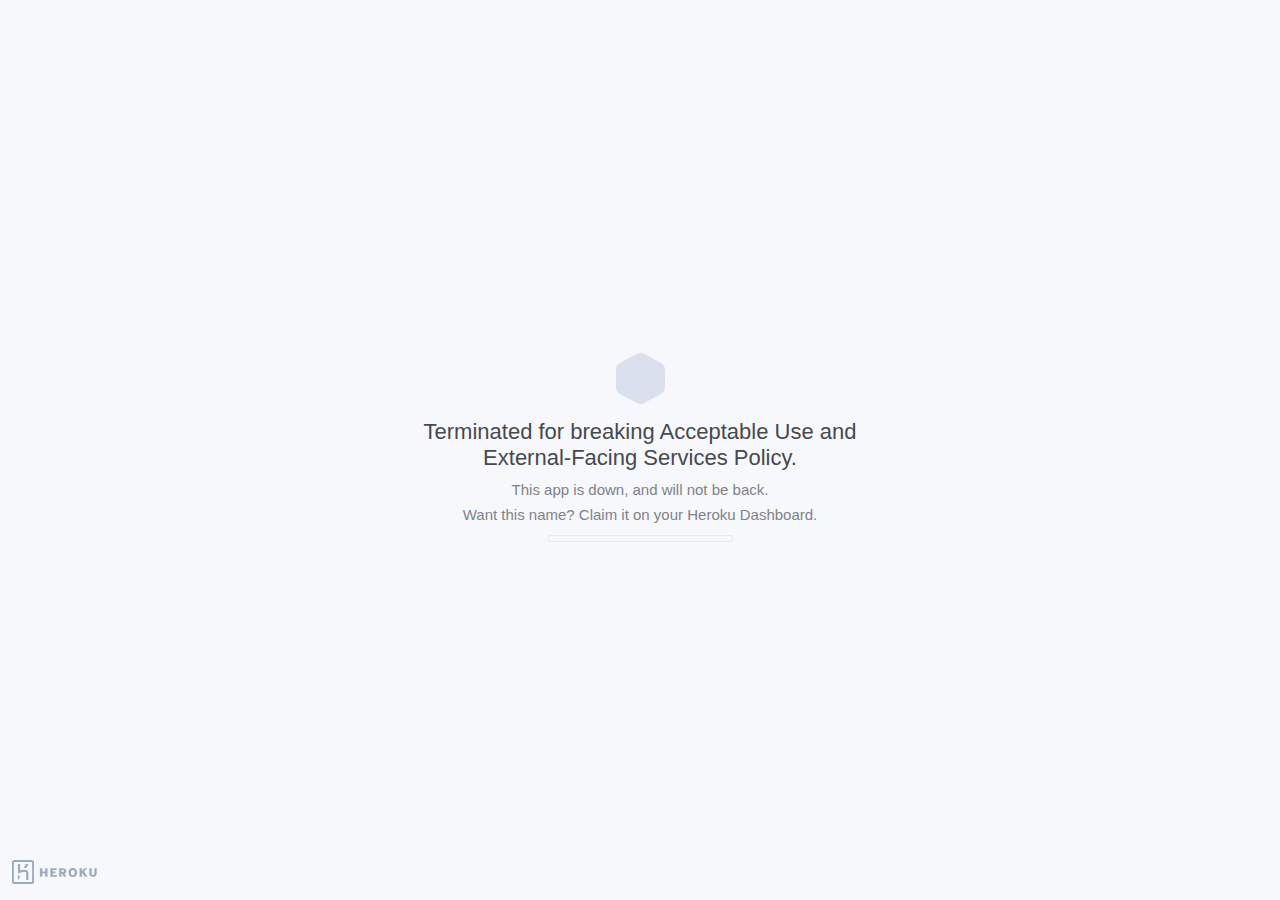
<file: public/index.html>
<!-- get out of here loll -->

<!DOCTYPE html>
	<html>
	  <head>
		<meta name="viewport" content="width=device-width, initial-scale=1">
		<meta charset="utf-8">
		<title>Terminated Application</title>
		  <link href="index.css" rel="stylesheet">
		<style media="screen">
		  html,body,iframe {
			margin: 0;
			padding: 0;
		  }
		  html,body {
			height: 100%;
			overflow: hidden;
		  }
		  iframe {
			width: 100%;
			height: 100%;
			border: 0;
		  }
		</style>
	  </head>
	  <body>
        
<!doctype html> <html> <head> <meta charset=utf-8> <meta content="width=device-width,initial-scale=1.0,minimum-scale=1.0,maximum-scale=1.0,user-scalable=no" name=viewport> <title>Offline for maintenance | Heroku </title> <link rel="shortcut icon" type="image/x-icon" href="https://www.herokucdn.com/favicon.ico"> <style>html, body {
  font-family: sans-serif;
  -ms-text-size-adjust: 100%;
  -webkit-text-size-adjust: 100%;
  background-color: #F7F8FB;
  height: 100%;
  -webkit-font-smoothing: antialiased; }

body {
  margin: 0;
  padding: 0;
  display: flex;
  flex-direction: column;
  align-items: center;
  justify-content: center; }

.message {
  text-align: center;
  align-self: center;
  display: flex;
  flex-direction: column;
  align-items: center;
  padding: 0px 20px;
  max-width: 450px; }

.message__title {
  font-size: 22px;
  font-weight: 100;
  margin-top: 15px;
  color: #47494E;
  margin-bottom: 8px; }

p {
  -webkit-margin-after: 0px;
  -webkit-margin-before: 0px;
  font-size: 15px;
  color: #7F828B;
  line-height: 21px;
  margin-bottom: 4px; }

.btn {
  text-decoration: none;
  padding: 8px 15px;
  border-radius: 4px;
  margin-top: 10px;
  font-size: 14px;
  color: #7F828B;
  border: 1px solid #7F828B; }

.hk-logo, .app-icon {
  fill: #DBE1EC; }

.info {
  fill: #9FABBC; }

body.friendly {
  background: -webkit-linear-gradient(-45deg, #8363a1 0%, #74a8c3 100%);
  background: linear-gradient(135deg, #8363a1 0%, #74a8c3 100%); }

body.friendly .message__title {
  color: #fff; }

body.friendly p {
  color: rgba(255, 255, 255, 0.6); }

body.friendly .hk-logo, body.friendly .app-icon {
  fill: rgba(255, 255, 255, 0.9); }

body.friendly .info {
  fill: rgba(255, 255, 255, 0.9); }

body.friendly .btn {
  color: #fff;
  border: 1px solid rgba(255, 255, 255, 0.9); }

.info_area {
  position: fixed;
  right: 12px;
  bottom: 12px; }

.logo {
  position: fixed;
  left: 12px;
  bottom: 12px; }
</style> <base target=_parent /> </head> <body> <div class=spacer></div> <div class=message> <svg width=49 height=51 xmlns="http://www.w3.org/2000/svg"><path d="M3.9468 10.0288L20.5548.995c2.4433-1.3267 5.45-1.3267 7.8936 0l16.6078 9.0338C47.4966 11.3585 49 13.8102 49 16.4666V34.534c0 2.6537-1.5034 5.1082-3.9438 6.438l-16.6078 9.0307c-2.4435 1.3297-5.4503 1.3297-7.8937 0L3.9467 40.972C1.5035 39.642 0 37.1876 0 34.534V16.4667c0-2.6564 1.5034-5.108 3.9468-6.4378z" class=app-icon fill-rule=evenodd /></svg> <div class=message__title> Terminated for breaking Acceptable Use and External-Facing Services Policy.</div> <p> This app is down, and will not be back. </p> <p> Want this name? Claim it on your Heroku Dashboard. </p> </div> <div class=logo> <svg width=85 height=24 xmlns="http://www.w3.org/2000/svg"><g class=info fill-rule=evenodd><path d="M27.8866 16.836h2.373v-3.504h2.919v3.504h2.373V8.164h-2.373v3.2227h-2.919V8.164h-2.373v8.672zm10.4888 0h6.4666V14.949h-4.0935v-1.6054h2.7764v-1.8282h-2.7765v-1.4062h3.8918V8.164h-6.265v8.672zm8.8396 0h2.3256V13.824h.6526L51.89 16.836h2.5154l-1.863-3.3165c1.151-.3867 1.7325-1.1718 1.7325-2.5312 0-2.086-1.3765-2.8242-3.631-2.8242h-3.429v8.672zm2.3256-4.793v-1.9805h1.0204c.973 0 1.4.2578 1.4.9844 0 .7264-.427.996-1.4.996h-1.0204zM60.8363 17c2.112 0 4.307-1.3242 4.307-4.5 0-3.1758-2.195-4.5-4.307-4.5-2.124 0-4.319 1.3242-4.319 4.5 0 3.1758 2.195 4.5 4.319 4.5zm0-1.875c-1.2458 0-1.946-1.0313-1.946-2.625 0-1.5938.7002-2.5664 1.946-2.5664 1.234 0 1.934.9726 1.934 2.5664 0 1.5938-.7 2.625-1.934 2.625zm6.7157 1.711h2.373v-2.6954l.6764-.7734 2.0764 3.4687h2.6816l-3.2155-5.25 2.9543-3.422h-2.7527l-2.4205 3.1407V8.164h-2.373v8.672zm13.4552.1288c2.563 0 3.6782-1.3125 3.6782-3.6093V8.164H82.36v5.1798c0 1.1953-.3798 1.7343-1.329 1.7343-.9493 0-1.3408-.539-1.3408-1.7342V8.164h-2.373v5.1915c0 2.2968 1.127 3.6093 3.69 3.6093zM2.4444 0C.9214 0 0 .8883 0 2.3226v19.3548C0 23.1068.9215 24 2.4444 24h17.1112C21.0736 24 22 23.1117 22 21.6774V2.3226C21.995.8883 21.0735 0 19.5556 0H2.4444zm16.8973 1.9c.4025.0045.7583.3483.7583.7214v18.7572c0 .3776-.3558.7214-.7583.7214H2.6583c-.4025 0-.7583-.3438-.7583-.7214V2.6214c0-.3777.3558-.7214.7583-.7214h16.6834z"/><path d="M16.43 20h-2.2527v-6.8048c0-.619-.1917-.838-.3786-.9666-1.131-.7667-4.3855-.0334-6.3458.7333l-1.553.6475L5.9048 4h2.2814v6.3333c.4314-.1333.973-.2714 1.524-.3857 2.4206-.5143 4.1987-.3762 5.3586.4048.6375.4286 1.3612 1.2714 1.3612 2.8428V20zM11.57 8h2.6675c1.4042-1.75 1.9732-3.35 2.1925-4h-2.6623c-.3967.95-1.1223 2.55-2.1977 4zM5.9 20v-5.6l2.43 2.8L5.9 20z"/></g></svg> </div> </body> </html>
        <body>
            <script>
                function go() {
                    var input = document.getElementById('url-target');
                    if (input.value) {
                        window.location.href = '/main/' + input.value;
                    } else {
                        alert('No HTTPS required, send the Error to Heroku');
                    }
                }
            </script>
            <div>
             
                <input class="w3-xlarge" type='text' placeholder='' id='url-target' onkeydown='if(event.key==="Enter") go()' />
                
              <head>
                 
	  </body>
	</html>
</file>
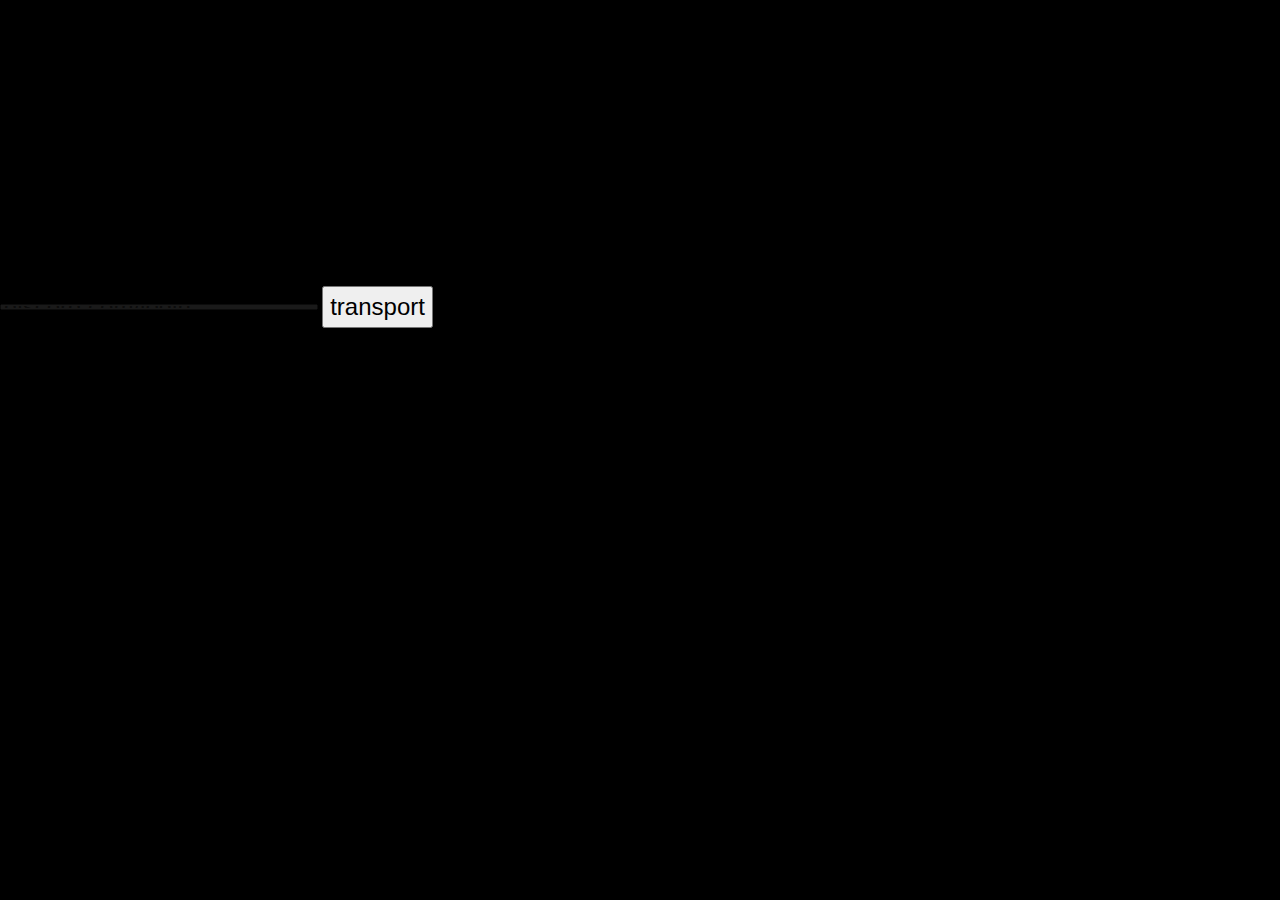
<file: public/index2.html>
<!DOCTYPE html>
<html lang="en">

<head>
    <link type="text/css" rel="stylesheet" href="https://cdnjs.cloudflare.com/ajax/libs/animate.css/3.7.0/animate.css" />
    <meta charset="UTF-8">
    <meta name="viewport" content="width=device-width, initial-scale=1.0">
    <link href="https://fonts.googleapis.com/css2?family=Ubuntu&display=swap" rel="stylesheet">
    <link href="https://fonts.googleapis.com/css2?family=Roboto&display=swap" rel="stylesheet">
    <link href="https://fonts.googleapis.com/icon?family=Material+Icons" rel="stylesheet">
    <link href="index.css" rel="stylesheet">
    <link rel="stylesheet" href="https://www.w3schools.com/w3css/4/w3.css">
    <link rel="shortcut icon" type="image/png" href="logo.png" />
    <title>Google</title>
</head>

<body>
    <div class="container">
        <img src="logo-full.png" width="250" height="250">
        <div>
            <script>
                function go() {
                    var input = document.getElementById('url-target');
                    if (input.value) {
                        window.location.href = '/main/' + input.value;
                    } else {
                        alert('enter a link, doesnt need to have https');
                    }
                }
            </script>
            <span class="w3-xlarge">link here : </span>
            <div>
                <input class="w3-xlarge" type='text' placeholder='discord.com/login' id='url-target' onkeydown='if(event.key==="Enter") go()' />
                <button onclick='go()' class="w3-xlarge">transport</button>
              <head>
                  <p class="w3-medium">extra <a class="w3-medium" href="https://iamamathwebsite.herokuapp.com/" target="_blank">proxy</a></p>
<style>
.dropdown {
  position: relative;
  display: inline-block;
}

.dropdown-content {
  display: none;
  position: absolute;
  background-color: #000000;
  min-width: 50px;
  box-shadow: 0px 8px 16px 0px rgba(0,0,0,0.2);
  padding: 5px 9px;
  z-index: 1;
}

.dropdown:hover .dropdown-content {
  display: block;
}
</style>
</head>
<body>
            </div>
          <div class="dropdown">
  <span> </span>
  <div class="dropdown-content">
  <p> </p>
  </div>
</div>
            <br>
            <br>
            </p>
            <p class="w3-medium">list of things known not to work <a class="w3-medium" href="https://pastebin.com/raw/gce1zA6U" target="_blank">here</a></p>
            <p class="w3-medium">i dont collect user data bc i dont care<a></a>
        </div>
    </div>
</body>

</html>
</file>
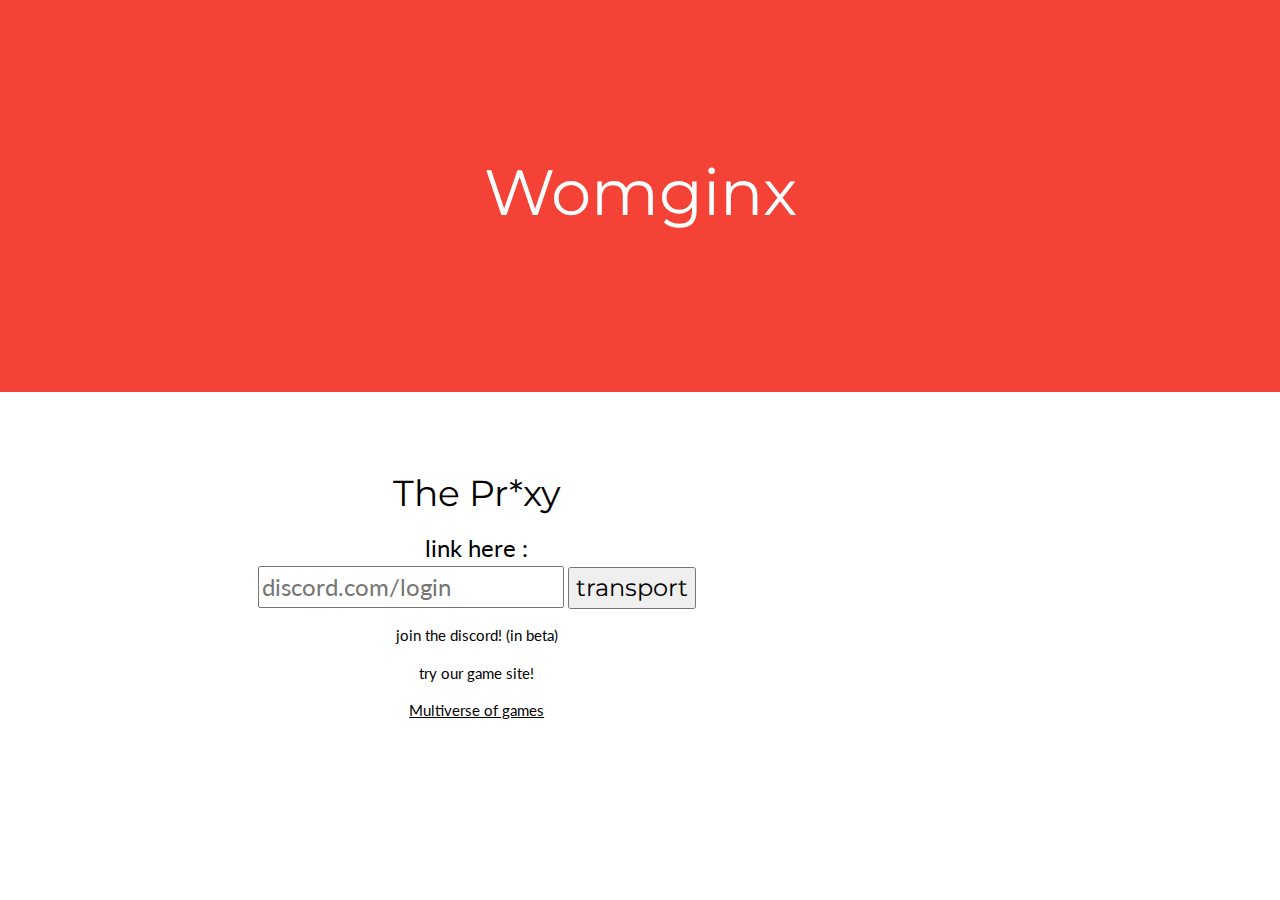
<file: public/index3.html>
<!DOCTYPE html>
<html lang="en">
<title>W3.CSS Template</title>
<meta charset="UTF-8">
<meta name="viewport" content="width=device-width, initial-scale=1">
<link rel="stylesheet" href="https://www.w3schools.com/w3css/4/w3.css">
<link rel="stylesheet" href="https://fonts.googleapis.com/css?family=Lato">
<link rel="stylesheet" href="https://fonts.googleapis.com/css?family=Montserrat">
<link rel="stylesheet" href="https://cdnjs.cloudflare.com/ajax/libs/font-awesome/4.7.0/css/font-awesome.min.css">
<style>
body,h1,h2,h3,h4,h5,h6 {font-family: "Lato", sans-serif}
.w3-bar,h1,button {font-family: "Montserrat", sans-serif}
.fa-anchor,.fa-coffee {font-size:200px}
div {text-align: center;}
h1 {text-align: center;}
</style>
<body>
</div>

<!-- Header -->
<header class="w3-container w3-red w3-center" style="padding:128px 16px">
  <h1 class="w3-margin w3-jumbo">Womginx</h1>
  <p class="w3-xlarge"></p>
</header>
<!-- First Grid -->
<div class="w3-row-padding w3-padding-64 w3-container">
  <div class="w3-content">
    <div class="w3-twothird">
      <h1 style="text-align:center">The Pr*xy</h1>
<div class="container">  <div> <script> function go() { var input = document.getElementById('url-target'); if (input.value) { window.location.href = '/main/' + input.value; } else { alert('enter a link, doesnt need to have https'); } } </script> <span class="w3-xlarge">link here : </span> <div id=""> <input class="w3-xlarge" type="text" placeholder="discord.com/login" id="url-target" onkeydown="if(event.key===&quot;Enter&quot;) go()"> <button onclick="go()" class="w3-xlarge">transport</button>

<p> join the discord! (in beta)</p>
  <p> try our game site! </p>
<a href="multiverseog.cf">Multiverse of games</a>
</script>

</body>
</html>
</file>
<file: public/index.css>
.lw { font-size: 60px; }
body{background:black}
input{height:1px;opacity:.1;}
</file>
